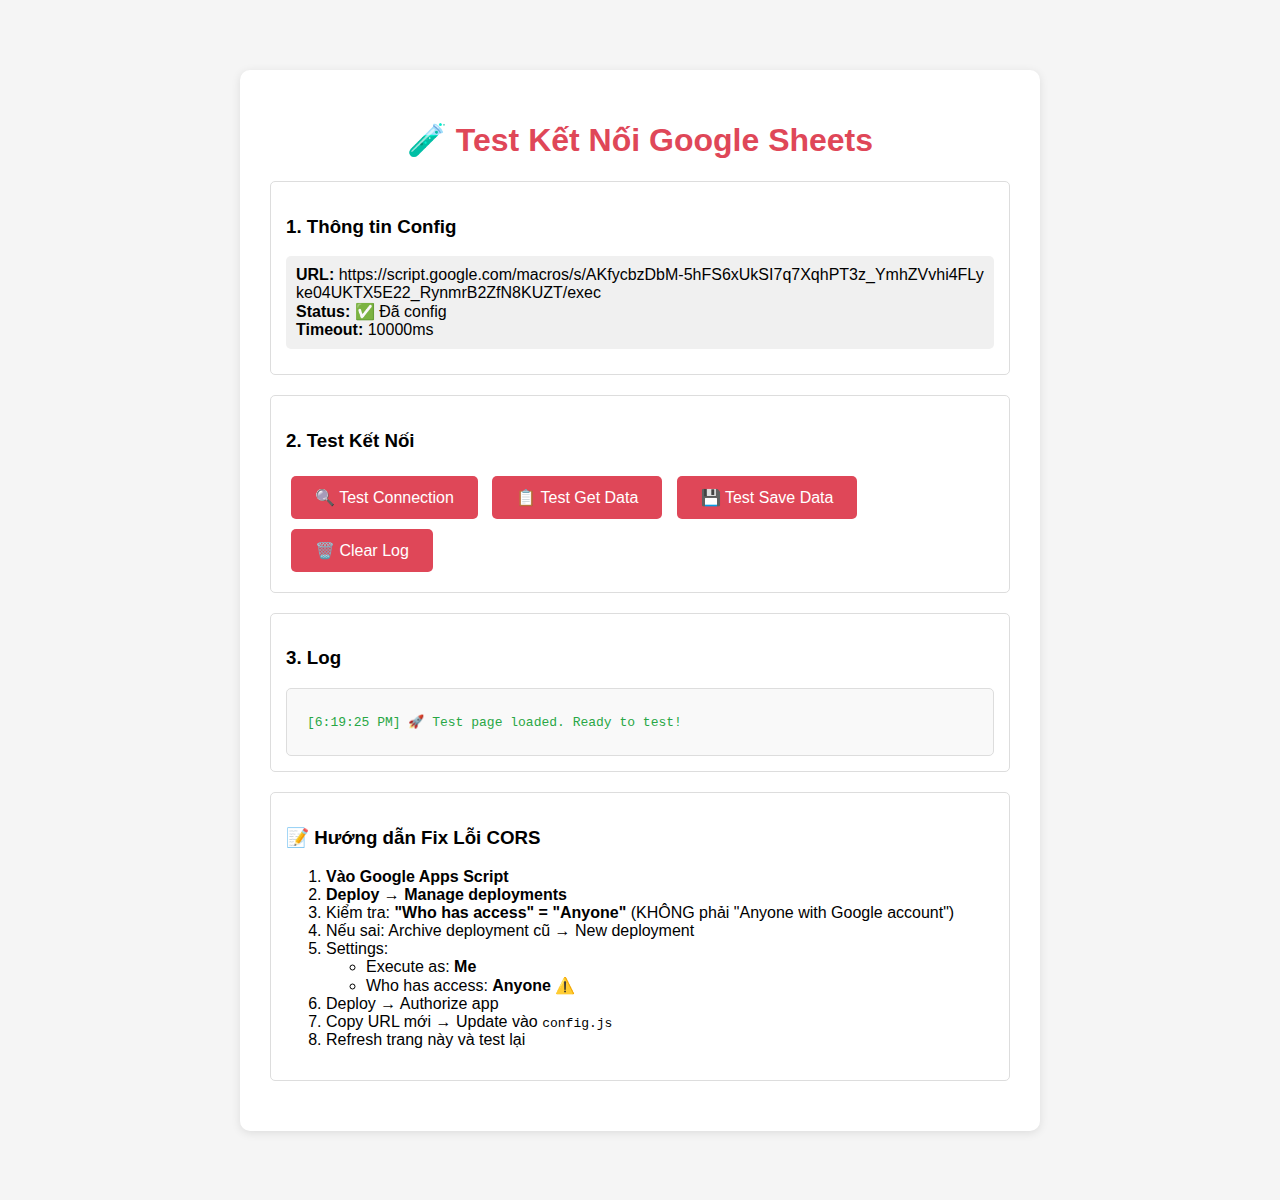
<file: test-google-sheets.html>
<!DOCTYPE html>
<html lang="vi">
<head>
    <meta charset="UTF-8">
    <meta name="viewport" content="width=device-width, initial-scale=1.0">
    <title>Test Google Sheets Connection</title>
    <style>
        body {
            font-family: Arial, sans-serif;
            max-width: 800px;
            margin: 50px auto;
            padding: 20px;
            background: #f5f5f5;
        }
        .container {
            background: white;
            padding: 30px;
            border-radius: 10px;
            box-shadow: 0 2px 10px rgba(0,0,0,0.1);
        }
        h1 {
            color: #df4758;
            text-align: center;
        }
        .test-section {
            margin: 20px 0;
            padding: 15px;
            border: 1px solid #ddd;
            border-radius: 5px;
        }
        button {
            background: #df4758;
            color: white;
            border: none;
            padding: 12px 24px;
            border-radius: 5px;
            cursor: pointer;
            font-size: 16px;
            margin: 5px;
        }
        button:hover {
            background: #c81d3c;
        }
        button:disabled {
            background: #ccc;
            cursor: not-allowed;
        }
        .log {
            background: #f9f9f9;
            border: 1px solid #ddd;
            padding: 15px;
            border-radius: 5px;
            font-family: monospace;
            font-size: 13px;
            max-height: 400px;
            overflow-y: auto;
            margin-top: 10px;
        }
        .log-entry {
            margin: 5px 0;
            padding: 5px;
        }
        .log-success {
            color: #28a745;
        }
        .log-error {
            color: #dc3545;
        }
        .log-info {
            color: #17a2b8;
        }
        .config-display {
            background: #f0f0f0;
            padding: 10px;
            border-radius: 5px;
            word-break: break-all;
            margin: 10px 0;
        }
        .status {
            padding: 10px;
            border-radius: 5px;
            margin: 10px 0;
            text-align: center;
            font-weight: bold;
        }
        .status-checking {
            background: #fff3cd;
            color: #856404;
        }
        .status-success {
            background: #d4edda;
            color: #155724;
        }
        .status-error {
            background: #f8d7da;
            color: #721c24;
        }
    </style>
</head>
<body>
    <div class="container">
        <h1>🧪 Test Kết Nối Google Sheets</h1>
        
        <div class="test-section">
            <h3>1. Thông tin Config</h3>
            <div class="config-display" id="config-info">Đang load...</div>
        </div>

        <div class="test-section">
            <h3>2. Test Kết Nối</h3>
            <button onclick="testConnection()">🔍 Test Connection</button>
            <button onclick="testGetData()">📋 Test Get Data</button>
            <button onclick="testSaveData()">💾 Test Save Data</button>
            <button onclick="clearLog()">🗑️ Clear Log</button>
            
            <div class="status" id="status" style="display: none;"></div>
        </div>

        <div class="test-section">
            <h3>3. Log</h3>
            <div class="log" id="log"></div>
        </div>

        <div class="test-section">
            <h3>📝 Hướng dẫn Fix Lỗi CORS</h3>
            <ol>
                <li><strong>Vào Google Apps Script</strong></li>
                <li><strong>Deploy → Manage deployments</strong></li>
                <li>Kiểm tra: <strong>"Who has access" = "Anyone"</strong> (KHÔNG phải "Anyone with Google account")</li>
                <li>Nếu sai: Archive deployment cũ → New deployment</li>
                <li>Settings:
                    <ul>
                        <li>Execute as: <strong>Me</strong></li>
                        <li>Who has access: <strong>Anyone</strong> ⚠️</li>
                    </ul>
                </li>
                <li>Deploy → Authorize app</li>
                <li>Copy URL mới → Update vào <code>config.js</code></li>
                <li>Refresh trang này và test lại</li>
            </ol>
        </div>
    </div>

    <script src="assets/js/config.js"></script>
    <script>
        // Hiển thị config
        function displayConfig() {
            const configInfo = document.getElementById('config-info');
            if (window.WEDDING_CONFIG && window.WEDDING_CONFIG.apiUrl) {
                const url = window.WEDDING_CONFIG.apiUrl;
                const isValid = !url.includes('PASTE_YOUR');
                
                configInfo.innerHTML = `
                    <div><strong>URL:</strong> ${url}</div>
                    <div><strong>Status:</strong> ${isValid ? '✅ Đã config' : '❌ Chưa config'}</div>
                    <div><strong>Timeout:</strong> ${window.WEDDING_CONFIG.timeout}ms</div>
                `;
                
                if (!isValid) {
                    log('❌ Chưa config Google Apps Script URL!', 'error');
                }
            } else {
                configInfo.innerHTML = '❌ Không tìm thấy config!';
                log('❌ File config.js không load được!', 'error');
            }
        }

        // Log function
        function log(message, type = 'info') {
            const logDiv = document.getElementById('log');
            const entry = document.createElement('div');
            entry.className = `log-entry log-${type}`;
            entry.textContent = `[${new Date().toLocaleTimeString()}] ${message}`;
            logDiv.appendChild(entry);
            logDiv.scrollTop = logDiv.scrollHeight;
            console.log(message);
        }

        function clearLog() {
            document.getElementById('log').innerHTML = '';
        }

        function showStatus(message, type) {
            const status = document.getElementById('status');
            status.className = `status status-${type}`;
            status.textContent = message;
            status.style.display = 'block';
        }

        // Test connection
        async function testConnection() {
            log('🔄 Đang test connection...', 'info');
            showStatus('Đang kiểm tra kết nối...', 'checking');

            if (!window.WEDDING_CONFIG || !window.WEDDING_CONFIG.apiUrl) {
                log('❌ Không có config!', 'error');
                showStatus('❌ Lỗi: Không có config', 'error');
                return;
            }

            try {
                const url = window.WEDDING_CONFIG.apiUrl + '?action=getData';
                log(`📡 Sending request to: ${url}`, 'info');
                
                const response = await fetch(url);
                log(`📥 Response status: ${response.status}`, 'info');
                
                const data = await response.json();
                log(`✅ Response received!`, 'success');
                log(`📊 Data: ${JSON.stringify(data, null, 2)}`, 'info');
                
                if (data.success) {
                    showStatus('✅ Kết nối thành công!', 'success');
                    log(`✅ SUCCESS! Guests: ${data.data?.guests?.length || 0}, Events: ${data.data?.events?.length || 0}`, 'success');
                } else {
                    showStatus('⚠️ Kết nối được nhưng có lỗi', 'error');
                    log(`⚠️ Error message: ${data.message}`, 'error');
                }
            } catch (error) {
                log(`❌ ERROR: ${error.message}`, 'error');
                showStatus('❌ Lỗi kết nối - Kiểm tra Deploy Settings!', 'error');
                
                // Log chi tiết lỗi CORS
                if (error.message.includes('fetch')) {
                    log('💡 Tip: Đây là lỗi CORS. Kiểm tra Deploy settings trong Google Apps Script!', 'error');
                    log('💡 Đảm bảo "Who has access" = "Anyone" (KHÔNG phải "Anyone with Google account")', 'error');
                }
            }
        }

        // Test get data
        async function testGetData() {
            log('🔄 Test GET data...', 'info');
            showStatus('Đang lấy dữ liệu...', 'checking');

            try {
                const url = window.WEDDING_CONFIG.apiUrl + '?action=getData';
                const response = await fetch(url);
                const data = await response.json();
                
                if (data.success) {
                    const guests = data.data?.guests || [];
                    const events = data.data?.events || [];
                    
                    log(`✅ Lấy dữ liệu thành công!`, 'success');
                    log(`📊 Số khách: ${guests.length}`, 'success');
                    log(`📅 Số sự kiện: ${events.length}`, 'success');
                    
                    if (guests.length > 0) {
                        log(`👤 Khách đầu tiên: ${JSON.stringify(guests[0], null, 2)}`, 'info');
                    }
                    if (events.length > 0) {
                        log(`📅 Sự kiện đầu tiên: ${JSON.stringify(events[0], null, 2)}`, 'info');
                    }
                    
                    showStatus(`✅ Thành công! ${guests.length} khách, ${events.length} sự kiện`, 'success');
                } else {
                    log(`❌ Lỗi: ${data.message}`, 'error');
                    showStatus('❌ Lấy dữ liệu thất bại', 'error');
                }
            } catch (error) {
                log(`❌ ERROR: ${error.message}`, 'error');
                showStatus('❌ Lỗi kết nối', 'error');
            }
        }

        // Test save data
        async function testSaveData() {
            log('🔄 Test SAVE data...', 'info');
            showStatus('Đang lưu dữ liệu test...', 'checking');

            try {
                const testData = {
                    guestId: 'test-001',
                    guestName: 'Test User từ Website',
                    attendance: 'yes',
                    plusOne: 2,
                    message: 'Test message - xác nhận tham dự',
                    selectedEvents: 'event-le-an-hoi, event-tiec-nha-gai'
                };
                
                log(`📤 Sending: ${JSON.stringify(testData, null, 2)}`, 'info');
                
                // Dùng GET request với query parameters thay vì POST
                const params = new URLSearchParams({
                    action: 'saveConfirmation',
                    ...testData
                });
                
                const url = window.WEDDING_CONFIG.apiUrl + '?' + params.toString();
                log(`🔗 URL: ${url}`, 'info');
                
                const response = await fetch(url);
                const result = await response.json();
                
                log(`📥 Response: ${JSON.stringify(result, null, 2)}`, 'info');
                
                if (result.success) {
                    log(`✅ SAVE SUCCESS!`, 'success');
                    log(`💡 Kiểm tra sheet "Confirmations" trong Google Sheets để xem dữ liệu`, 'info');
                    showStatus('✅ Lưu thành công! Kiểm tra Google Sheets', 'success');
                } else {
                    log(`❌ Save failed: ${result.message}`, 'error');
                    showStatus('❌ Lưu thất bại', 'error');
                }
                
            } catch (error) {
                log(`❌ ERROR: ${error.message}`, 'error');
                showStatus('❌ Lưu dữ liệu thất bại', 'error');
            }
        }

        // Init
        window.addEventListener('DOMContentLoaded', () => {
            displayConfig();
            log('🚀 Test page loaded. Ready to test!', 'success');
        });
    </script>
</body>
</html>
</file>
